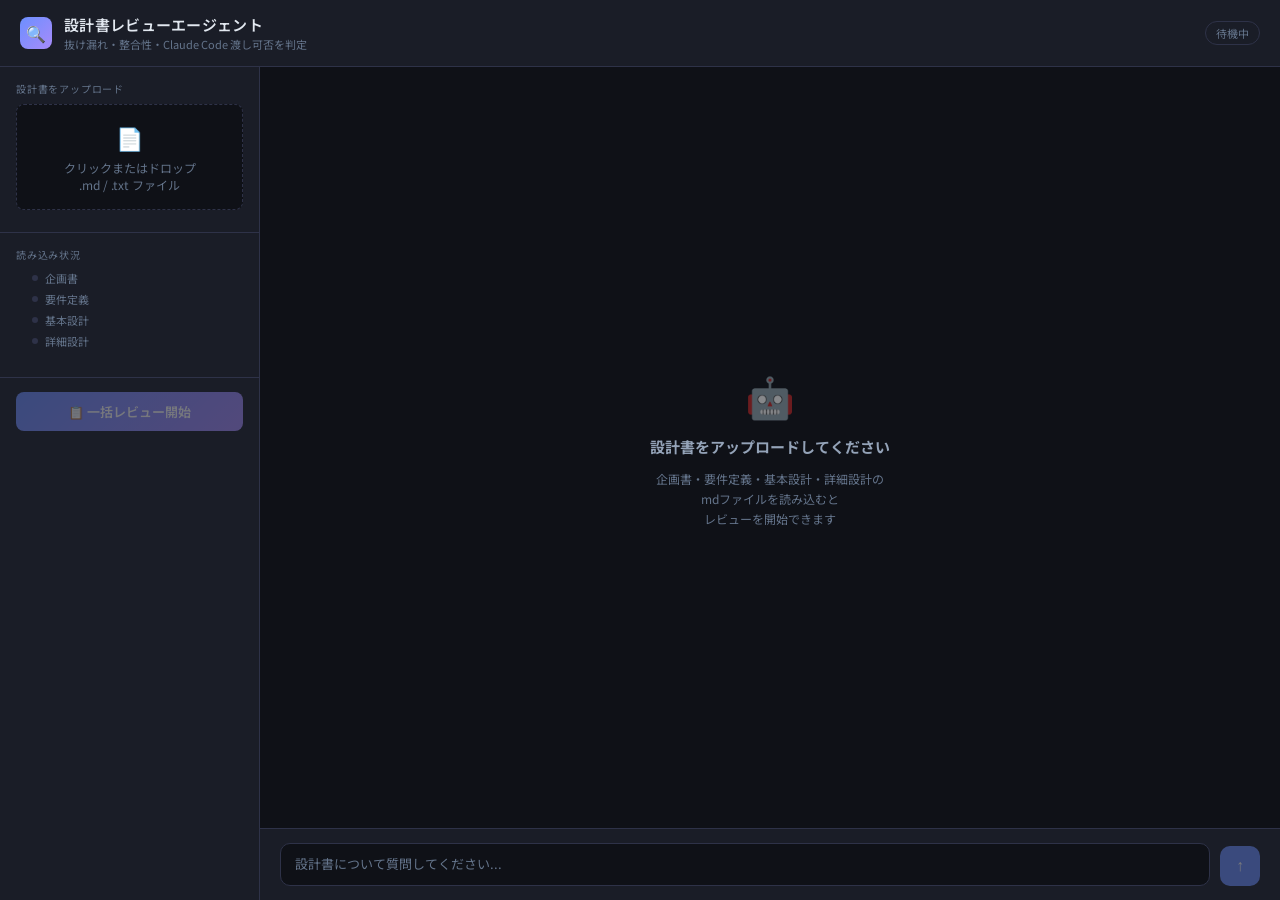
<file: 001_LunchApp/資料/レビューエージェント.html>
<!DOCTYPE html>
<html lang="ja">
<head>
<meta charset="UTF-8">
<meta name="viewport" content="width=device-width, initial-scale=1.0">
<title>設計書レビューエージェント</title>
<style>
  @import url('https://fonts.googleapis.com/css2?family=Noto+Sans+JP:wght@300;400;500;700&family=JetBrains+Mono:wght@400;600&display=swap');

  * { box-sizing: border-box; margin: 0; padding: 0; }

  :root {
    --bg: #0f1117;
    --surface: #1a1d27;
    --surface2: #222536;
    --border: #2e3248;
    --accent: #6c8fff;
    --accent2: #a78bfa;
    --green: #34d399;
    --yellow: #fbbf24;
    --red: #f87171;
    --text: #e2e8f0;
    --text2: #94a3b8;
    --text3: #64748b;
  }

  body {
    font-family: 'Noto Sans JP', sans-serif;
    background: var(--bg);
    color: var(--text);
    height: 100vh;
    display: flex;
    flex-direction: column;
    overflow: hidden;
  }

  header {
    padding: 14px 20px;
    border-bottom: 1px solid var(--border);
    display: flex;
    align-items: center;
    gap: 12px;
    background: var(--surface);
    flex-shrink: 0;
  }

  .logo {
    width: 32px; height: 32px;
    background: linear-gradient(135deg, var(--accent), var(--accent2));
    border-radius: 8px;
    display: flex; align-items: center; justify-content: center;
    font-size: 16px;
  }

  header h1 { font-size: 15px; font-weight: 600; letter-spacing: 0.02em; }
  header p { font-size: 11px; color: var(--text3); margin-top: 1px; }

  .status-badge {
    margin-left: auto;
    font-size: 11px;
    padding: 3px 10px;
    border-radius: 20px;
    border: 1px solid var(--border);
    color: var(--text3);
  }
  .status-badge.ready { border-color: var(--green); color: var(--green); }

  .main {
    display: flex;
    flex: 1;
    overflow: hidden;
  }

  /* サイドパネル */
  .side {
    width: 260px;
    border-right: 1px solid var(--border);
    background: var(--surface);
    display: flex;
    flex-direction: column;
    flex-shrink: 0;
  }

  .side-section { padding: 14px 16px; border-bottom: 1px solid var(--border); }
  .side-label { font-size: 10px; color: var(--text3); letter-spacing: 0.08em; text-transform: uppercase; margin-bottom: 8px; }

  .upload-area {
    border: 1px dashed var(--border);
    border-radius: 8px;
    padding: 16px;
    text-align: center;
    cursor: pointer;
    transition: all 0.2s;
    background: var(--bg);
  }
  .upload-area:hover { border-color: var(--accent); background: rgba(108,143,255,0.05); }
  .upload-area.dragover { border-color: var(--accent); background: rgba(108,143,255,0.1); }
  .upload-area p { font-size: 12px; color: var(--text3); margin-top: 6px; }
  .upload-icon { font-size: 22px; }

  #fileInput { display: none; }

  .file-list { display: flex; flex-direction: column; gap: 6px; margin-top: 8px; }

  .file-item {
    display: flex; align-items: center; gap: 8px;
    padding: 7px 10px;
    background: var(--bg);
    border-radius: 6px;
    border: 1px solid var(--border);
    font-size: 12px;
    position: relative;
  }
  .file-item .file-icon { font-size: 14px; flex-shrink: 0; }
  .file-item .file-name { flex: 1; overflow: hidden; text-overflow: ellipsis; white-space: nowrap; color: var(--text2); }
  .file-item .file-remove {
    color: var(--text3); cursor: pointer; font-size: 14px;
    background: none; border: none; padding: 0; line-height: 1;
  }
  .file-item .file-remove:hover { color: var(--red); }

  .doc-type-badge {
    font-size: 9px; padding: 1px 5px; border-radius: 3px;
    background: rgba(108,143,255,0.15); color: var(--accent);
    flex-shrink: 0;
  }

  .review-btn {
    margin: 14px 16px;
    padding: 10px;
    background: linear-gradient(135deg, var(--accent), var(--accent2));
    color: #fff;
    border: none;
    border-radius: 8px;
    font-size: 13px;
    font-weight: 600;
    cursor: pointer;
    font-family: inherit;
    transition: opacity 0.2s;
    width: calc(100% - 32px);
  }
  .review-btn:hover { opacity: 0.9; }
  .review-btn:disabled { opacity: 0.4; cursor: not-allowed; }

  .checklist { padding: 0 16px 14px; display: flex; flex-direction: column; gap: 5px; }
  .check-item {
    display: flex; align-items: center; gap: 7px;
    font-size: 11px; color: var(--text3);
  }
  .check-item .dot {
    width: 6px; height: 6px; border-radius: 50%;
    background: var(--border); flex-shrink: 0;
  }
  .check-item.done .dot { background: var(--green); }
  .check-item.done { color: var(--text2); }

  /* チャットエリア */
  .chat-area {
    flex: 1;
    display: flex;
    flex-direction: column;
    overflow: hidden;
  }

  .messages {
    flex: 1;
    overflow-y: auto;
    padding: 20px;
    display: flex;
    flex-direction: column;
    gap: 16px;
  }

  .messages::-webkit-scrollbar { width: 4px; }
  .messages::-webkit-scrollbar-track { background: transparent; }
  .messages::-webkit-scrollbar-thumb { background: var(--border); border-radius: 2px; }

  .msg { display: flex; gap: 10px; max-width: 100%; }
  .msg.user { flex-direction: row-reverse; }

  .avatar {
    width: 30px; height: 30px; border-radius: 50%;
    display: flex; align-items: center; justify-content: center;
    font-size: 14px; flex-shrink: 0;
    background: var(--surface2); border: 1px solid var(--border);
  }
  .msg.user .avatar { background: linear-gradient(135deg, var(--accent), var(--accent2)); border: none; }

  .bubble {
    max-width: calc(100% - 50px);
    padding: 11px 14px;
    border-radius: 12px;
    font-size: 13px;
    line-height: 1.7;
    background: var(--surface2);
    border: 1px solid var(--border);
  }
  .msg.user .bubble {
    background: rgba(108,143,255,0.15);
    border-color: rgba(108,143,255,0.3);
    color: var(--text);
  }

  .bubble h4 { font-size: 12px; color: var(--accent); margin-bottom: 6px; font-weight: 600; }

  .review-result { display: flex; flex-direction: column; gap: 8px; }

  .result-section {
    border-radius: 8px;
    padding: 10px 12px;
    font-size: 12px;
    line-height: 1.6;
  }
  .result-section.ok { background: rgba(52,211,153,0.08); border: 1px solid rgba(52,211,153,0.2); }
  .result-section.warn { background: rgba(251,191,36,0.08); border: 1px solid rgba(251,191,36,0.2); }
  .result-section.error { background: rgba(248,113,113,0.08); border: 1px solid rgba(248,113,113,0.2); }
  .result-section.info { background: rgba(108,143,255,0.08); border: 1px solid rgba(108,143,255,0.2); }

  .result-title {
    font-weight: 600; margin-bottom: 5px; display: flex; align-items: center; gap: 5px;
  }
  .result-section.ok .result-title { color: var(--green); }
  .result-section.warn .result-title { color: var(--yellow); }
  .result-section.error .result-title { color: var(--red); }
  .result-section.info .result-title { color: var(--accent); }

  .result-items { color: var(--text2); }
  .result-items li { margin-left: 14px; margin-top: 3px; }

  .verdict {
    padding: 10px 14px;
    border-radius: 8px;
    font-size: 13px;
    font-weight: 600;
    text-align: center;
    margin-top: 4px;
  }
  .verdict.pass { background: rgba(52,211,153,0.15); color: var(--green); border: 1px solid rgba(52,211,153,0.3); }
  .verdict.partial { background: rgba(251,191,36,0.15); color: var(--yellow); border: 1px solid rgba(251,191,36,0.3); }
  .verdict.fail { background: rgba(248,113,113,0.15); color: var(--red); border: 1px solid rgba(248,113,113,0.2); }

  .typing { display: flex; align-items: center; gap: 4px; padding: 4px 0; }
  .typing span {
    width: 6px; height: 6px; border-radius: 50%;
    background: var(--text3); animation: bounce 1.2s infinite;
  }
  .typing span:nth-child(2) { animation-delay: 0.2s; }
  .typing span:nth-child(3) { animation-delay: 0.4s; }
  @keyframes bounce {
    0%, 60%, 100% { transform: translateY(0); }
    30% { transform: translateY(-6px); }
  }

  /* 入力欄 */
  .input-area {
    padding: 14px 20px;
    border-top: 1px solid var(--border);
    background: var(--surface);
    display: flex;
    gap: 10px;
    align-items: flex-end;
    flex-shrink: 0;
  }

  textarea {
    flex: 1;
    background: var(--bg);
    border: 1px solid var(--border);
    border-radius: 10px;
    color: var(--text);
    font-family: inherit;
    font-size: 13px;
    padding: 10px 14px;
    resize: none;
    min-height: 42px;
    max-height: 120px;
    line-height: 1.6;
    transition: border-color 0.2s;
    outline: none;
  }
  textarea:focus { border-color: var(--accent); }
  textarea::placeholder { color: var(--text3); }

  .send-btn {
    width: 40px; height: 40px;
    background: var(--accent);
    border: none; border-radius: 10px;
    color: #fff; cursor: pointer;
    font-size: 16px;
    display: flex; align-items: center; justify-content: center;
    transition: opacity 0.2s; flex-shrink: 0;
  }
  .send-btn:hover { opacity: 0.85; }
  .send-btn:disabled { opacity: 0.4; cursor: not-allowed; }

  .empty-state {
    flex: 1; display: flex; flex-direction: column;
    align-items: center; justify-content: center;
    gap: 12px; color: var(--text3);
    padding: 40px;
    text-align: center;
  }
  .empty-state .icon { font-size: 40px; opacity: 0.5; }
  .empty-state h3 { font-size: 15px; color: var(--text2); }
  .empty-state p { font-size: 12px; line-height: 1.7; }

  .quick-btns { display: flex; flex-wrap: wrap; gap: 6px; margin-top: 8px; justify-content: center; }
  .quick-btn {
    padding: 6px 12px; border-radius: 20px;
    border: 1px solid var(--border);
    background: var(--surface2);
    color: var(--text2); font-size: 11px;
    cursor: pointer; font-family: inherit;
    transition: all 0.2s;
  }
  .quick-btn:hover { border-color: var(--accent); color: var(--accent); }
</style>
</head>
<body>

<header>
  <div class="logo">🔍</div>
  <div>
    <h1>設計書レビューエージェント</h1>
    <p>抜け漏れ・整合性・Claude Code 渡し可否を判定</p>
  </div>
  <div class="status-badge" id="statusBadge">待機中</div>
</header>

<div class="main">
  <!-- サイドパネル -->
  <div class="side">
    <div class="side-section">
      <div class="side-label">設計書をアップロード</div>
      <div class="upload-area" id="uploadArea" onclick="document.getElementById('fileInput').click()">
        <div class="upload-icon">📄</div>
        <p>クリックまたはドロップ<br>.md / .txt ファイル</p>
      </div>
      <input type="file" id="fileInput" multiple accept=".md,.txt">
      <div class="file-list" id="fileList"></div>
    </div>

    <div class="side-section">
      <div class="side-label">読み込み状況</div>
      <div class="checklist" id="checklist">
        <div class="check-item" data-doc="企画書"><div class="dot"></div>企画書</div>
        <div class="check-item" data-doc="要件定義"><div class="dot"></div>要件定義</div>
        <div class="check-item" data-doc="基本設計"><div class="dot"></div>基本設計</div>
        <div class="check-item" data-doc="詳細設計"><div class="dot"></div>詳細設計</div>
      </div>
    </div>

    <button class="review-btn" id="reviewBtn" disabled onclick="startFullReview()">
      📋 一括レビュー開始
    </button>
  </div>

  <!-- チャット -->
  <div class="chat-area">
    <div class="messages" id="messages">
      <div class="empty-state" id="emptyState">
        <div class="icon">🤖</div>
        <h3>設計書をアップロードしてください</h3>
        <p>企画書・要件定義・基本設計・詳細設計の<br>mdファイルを読み込むと<br>レビューを開始できます</p>
        <div class="quick-btns" id="quickBtns" style="display:none">
          <button class="quick-btn" onclick="quickAsk('抜け漏れを確認して')">抜け漏れ確認</button>
          <button class="quick-btn" onclick="quickAsk('工程間の整合性を確認して')">整合性確認</button>
          <button class="quick-btn" onclick="quickAsk('Claude Codeに渡せる状態か判定して')">Claude Code判定</button>
          <button class="quick-btn" onclick="quickAsk('改善が必要な点を教えて')">改善点を聞く</button>
        </div>
      </div>
    </div>

    <div class="input-area">
      <textarea id="userInput" placeholder="設計書について質問してください..." rows="1"
        onkeydown="handleKey(event)" oninput="autoResize(this)"></textarea>
      <button class="send-btn" id="sendBtn" onclick="sendMessage()" disabled>↑</button>
    </div>
  </div>
</div>

<script>
  const API_URL = "https://api.anthropic.com/v1/messages";
  let uploadedDocs = {};
  let chatHistory = [];
  let isLoading = false;

  // ファイルアップロード
  const fileInput = document.getElementById('fileInput');
  const uploadArea = document.getElementById('uploadArea');

  fileInput.addEventListener('change', (e) => handleFiles(e.target.files));
  uploadArea.addEventListener('dragover', (e) => { e.preventDefault(); uploadArea.classList.add('dragover'); });
  uploadArea.addEventListener('dragleave', () => uploadArea.classList.remove('dragover'));
  uploadArea.addEventListener('drop', (e) => { e.preventDefault(); uploadArea.classList.remove('dragover'); handleFiles(e.dataTransfer.files); });

  function handleFiles(files) {
    Array.from(files).forEach(file => {
      const reader = new FileReader();
      reader.onload = (e) => {
        const content = e.target.result;
        const docType = detectDocType(file.name, content);
        uploadedDocs[file.name] = { content, type: docType, name: file.name };
        renderFileList();
        updateChecklist();
        updateButtons();
      };
      reader.readAsText(file, 'UTF-8');
    });
  }

  function detectDocType(filename, content) {
    if (filename.includes('企画書') || content.includes('# ランチ記録アプリ 企画書')) return '企画書';
    if (filename.includes('要件定義') || content.includes('要件定義')) return '要件定義';
    if (filename.includes('基本設計') || content.includes('基本設計')) return '基本設計';
    if (filename.includes('詳細設計') || content.includes('詳細設計')) return '詳細設計';
    return 'その他';
  }

  function renderFileList() {
    const list = document.getElementById('fileList');
    list.innerHTML = Object.values(uploadedDocs).map(doc => `
      <div class="file-item">
        <span class="file-icon">📄</span>
        <span class="file-name">${doc.name}</span>
        <span class="doc-type-badge">${doc.type}</span>
        <button class="file-remove" onclick="removeFile('${doc.name}')">×</button>
      </div>
    `).join('');
  }

  function removeFile(name) {
    delete uploadedDocs[name];
    renderFileList();
    updateChecklist();
    updateButtons();
  }

  function updateChecklist() {
    const types = Object.values(uploadedDocs).map(d => d.type);
    document.querySelectorAll('.check-item').forEach(item => {
      const doc = item.dataset.doc;
      item.classList.toggle('done', types.includes(doc));
    });
  }

  function updateButtons() {
    const hasFiles = Object.keys(uploadedDocs).length > 0;
    document.getElementById('reviewBtn').disabled = !hasFiles;
    document.getElementById('sendBtn').disabled = !hasFiles;
    if (hasFiles) {
      document.getElementById('statusBadge').textContent = `${Object.keys(uploadedDocs).length}件読込済`;
      document.getElementById('statusBadge').classList.add('ready');
      document.getElementById('quickBtns').style.display = 'flex';
      document.getElementById('emptyState').querySelector('h3').textContent = 'レビューを開始できます';
      document.getElementById('emptyState').querySelector('p').textContent = '下のボタンか、テキストで質問してください';
    }
  }

  function buildSystemPrompt() {
    const docs = Object.values(uploadedDocs).map(d => `=== ${d.type}（${d.name}） ===\n${d.content}`).join('\n\n');
    return `あなたはシステム開発の設計書をレビューする専門エージェントです。

以下の設計書が提供されています：

${docs}

レビューの観点：
1. 抜け漏れ・記載不足の指摘（必要な項目が書かれているか）
2. 工程間の整合性確認（企画書→要件定義→基本設計→詳細設計で矛盾がないか）
3. Claude Codeに渡せる状態かの判定（開発者が迷わずコードを書けるか）

回答スタイル：
- 日本語で回答
- 具体的・簡潔に
- 問題点には必ず改善案を添える
- 「Claude Code判定」を求められたら最後に ✅渡せる / ⚠️要修正 / ❌渡せない を明示する`;
  }

  async function sendMessage(overrideText) {
    const input = document.getElementById('userInput');
    const text = overrideText || input.value.trim();
    if (!text || isLoading) return;

    input.value = '';
    autoResize(input);
    hideEmptyState();
    addMessage('user', text);
    chatHistory.push({ role: 'user', content: text });

    isLoading = true;
    document.getElementById('sendBtn').disabled = true;
    const typingId = addTyping();

    try {
      const response = await fetch(API_URL, {
        method: 'POST',
        headers: { 'Content-Type': 'application/json' },
        body: JSON.stringify({
          model: 'claude-sonnet-4-20250514',
          max_tokens: 1000,
          system: buildSystemPrompt(),
          messages: chatHistory
        })
      });

      const data = await response.json();
      removeTyping(typingId);

      const reply = data.content?.[0]?.text || 'エラーが発生しました。';
      chatHistory.push({ role: 'assistant', content: reply });
      addMessage('assistant', reply);
    } catch (e) {
      removeTyping(typingId);
      addMessage('assistant', 'APIエラーが発生しました。設定を確認してください。');
    }

    isLoading = false;
    document.getElementById('sendBtn').disabled = false;
  }

  async function startFullReview() {
    const types = Object.values(uploadedDocs).map(d => d.type);
    const prompt = `アップロードされた設計書（${types.join('・')}）を一括レビューしてください。以下の3点を確認してください：
1. 各ドキュメントの抜け漏れ・記載不足
2. 工程間の整合性
3. Claude Codeに渡せる状態かの最終判定`;
    await sendMessage(prompt);
  }

  function quickAsk(text) {
    document.getElementById('userInput').value = text;
    sendMessage();
  }

  function addMessage(role, text) {
    const messages = document.getElementById('messages');
    const div = document.createElement('div');
    div.className = `msg ${role}`;
    div.innerHTML = `
      <div class="avatar">${role === 'user' ? '👤' : '🔍'}</div>
      <div class="bubble">${formatText(text)}</div>
    `;
    messages.appendChild(div);
    messages.scrollTop = messages.scrollHeight;
  }

  function formatText(text) {
    return text
      .replace(/&/g, '&amp;').replace(/</g, '&lt;').replace(/>/g, '&gt;')
      .replace(/\*\*(.*?)\*\*/g, '<strong>$1</strong>')
      .replace(/^#{1,3}\s(.+)$/gm, '<h4>$1</h4>')
      .replace(/^[-・]\s(.+)$/gm, '• $1<br>')
      .replace(/✅/g, '<span style="color:#34d399">✅</span>')
      .replace(/⚠️/g, '<span style="color:#fbbf24">⚠️</span>')
      .replace(/❌/g, '<span style="color:#f87171">❌</span>')
      .replace(/\n\n/g, '<br><br>')
      .replace(/\n/g, '<br>');
  }

  let typingCounter = 0;
  function addTyping() {
    const id = ++typingCounter;
    const messages = document.getElementById('messages');
    const div = document.createElement('div');
    div.className = 'msg';
    div.id = `typing-${id}`;
    div.innerHTML = `<div class="avatar">🔍</div><div class="bubble"><div class="typing"><span></span><span></span><span></span></div></div>`;
    messages.appendChild(div);
    messages.scrollTop = messages.scrollHeight;
    return id;
  }

  function removeTyping(id) {
    const el = document.getElementById(`typing-${id}`);
    if (el) el.remove();
  }

  function hideEmptyState() {
    const el = document.getElementById('emptyState');
    if (el) el.remove();
  }

  function handleKey(e) {
    if (e.key === 'Enter' && !e.shiftKey) { e.preventDefault(); sendMessage(); }
  }

  function autoResize(el) {
    el.style.height = 'auto';
    el.style.height = Math.min(el.scrollHeight, 120) + 'px';
  }
</script>
</body>
</html>
</file>
